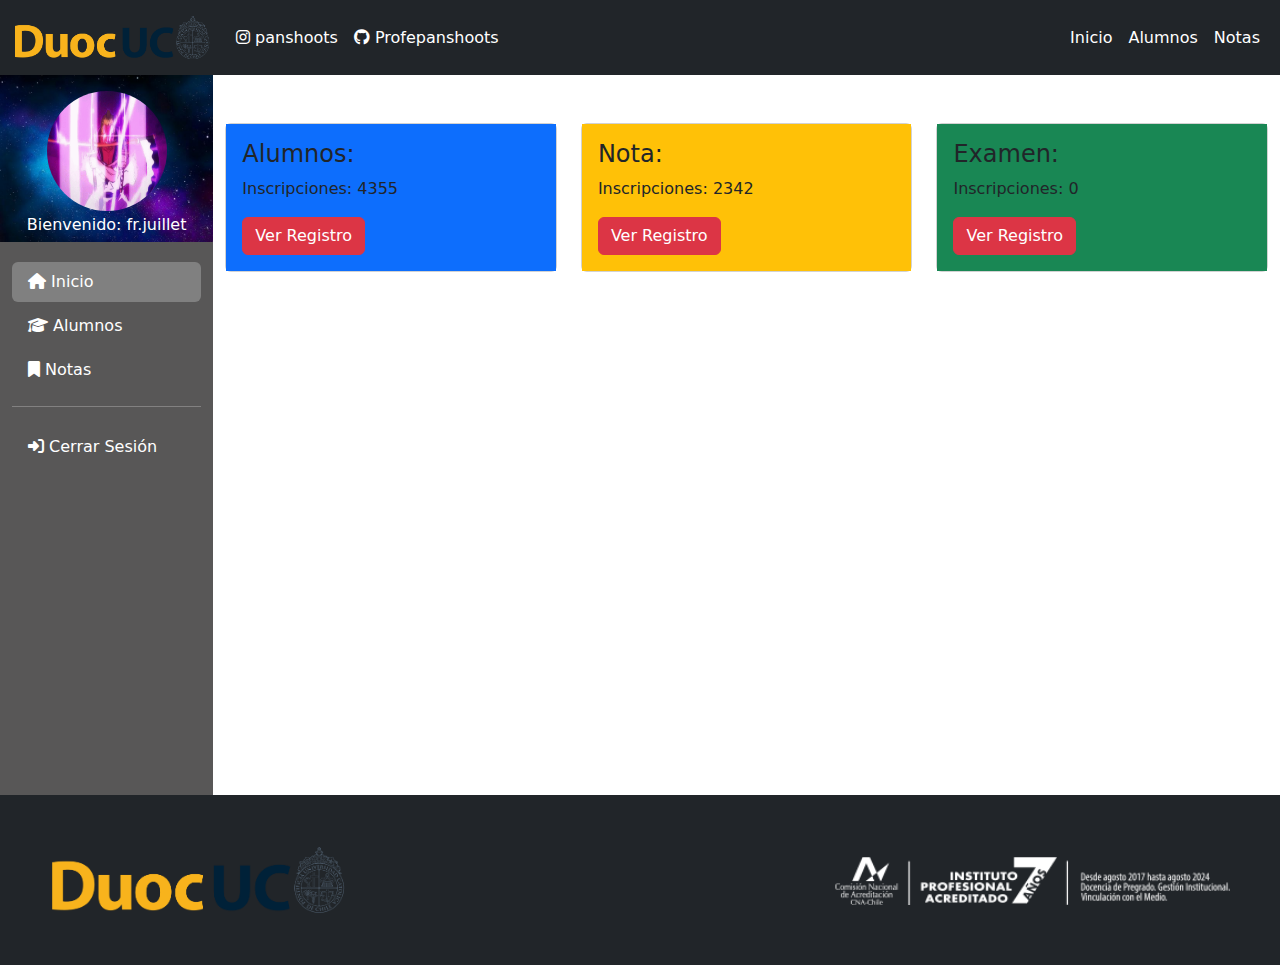
<file: index.html>
<!DOCTYPE html>
<html lang="en">

<head>
    <meta charset="UTF-8">
    <meta http-equiv="X-UA-Compatible" content="IE=edge">
    <meta name="viewport" content="width=device-width, initial-scale=1.0">
    <title>Document</title>
    <!-- Latest compiled and minified CSS -->
    <link href="https://cdn.jsdelivr.net/npm/bootstrap@5.1.3/dist/css/bootstrap.min.css" rel="stylesheet">
    <link rel="stylesheet" href="https://cdnjs.cloudflare.com/ajax/libs/font-awesome/6.1.1/css/all.min.css">
    <link rel="stylesheet" href="css/style.css">
</head>

<body>
    <nav class="navbar navbar-expand-sm bg-dark navbar-dark">
        <div class="container-fluid">
            <a class="navbar-brand" href="#"><img src="img/logo.png" alt="" width="200"></a>
            <button class="navbar-toggler" type="button" data-bs-toggle="collapse" data-bs-target="#collapsibleNavbar">
                <span class="navbar-toggler-icon"></span>
            </button>
            <ul class="navbar-nav">
                <li class="nav-item">
                    <a class="nav-link" href="#"><i class="fa-brands fa-instagram"></i> panshoots</a>
                </li>
                <li class="nav-item">
                    <a class="nav-link" href="#"><i class="fa-brands fa-github"></i> Profepanshoots</a>
                </li>
            </ul>
            <div class="collapse navbar-collapse justify-content-end" id="collapsibleNavbar">
                <ul class="navbar-nav">
                    <li class="nav-item">
                        <a class="nav-link" href="#">Inicio</a>
                    </li>
                    <li class="nav-item">
                        <a class="nav-link" href="#">Alumnos</a>
                    </li>
                    <li class="nav-item">
                        <a class="nav-link" href="#">Notas</a>
                    </li>
                </ul>
            </div>
        </div>
    </nav>

    <div class="container-fluid">
        <div class="row">
            <div class="col-sm-2 col-izq" style="min-height: 80vh;">
                <div class="row perfil">
                    <div class="col-sm-12 d-flex justify-content-center">
                        <img class="avatar mt-3" src="img/zoro-one-piece.gif" alt="">
                    </div>
                    <div class="col-sm-12 mt-1 d-flex justify-content-center">
                        <h6>Bienvenido: fr.juillet</h6>
                    </div>
                </div>
                <div class="row">
                    <div class="col-sm-12">
                        <ul class="nav nav-pills flex-column mt-3">
                            <li class="nav-item activo rounded mt-1">
                                <a class="nav-link" href="#"><i class="fa-solid fa-home"></i> Inicio</a>
                            </li>
                            <li class="nav-item mt-1">
                                <a class="nav-link" href="#"><i class="fa-solid fa-graduation-cap"></i> Alumnos</a>
                            </li>
                            <li class="nav-item mt-1">
                                <a class="nav-link" href="#"><i class="fa-solid fa-bookmark"></i> Notas</a>
                            </li>
                            <hr>
                            <li class="nav-item mt-1">
                                <a class="nav-link" href="#"><i class="fa-solid fa-right-to-bracket"></i> Cerrar
                                    Sesión</a>
                            </li>
                        </ul>
                    </div>
                </div>


            </div>
            <div class="col-sm-10">
                <div class="row mt-5">
                    <div class="col-sm-4">
                        <div class="card">
                            <div class="card-body bg-primary">
                                <h4 class="card-title">Alumnos:</h4>
                                <p class="card-text">Inscripciones: 4355</p>
                                <a href="#" class="btn btn-danger">Ver Registro</a>
                                
                            </div>
                        </div>
                    </div>
                    <div class="col-sm-4">
                        <div class="card">
                            <div class="card-body bg-warning">
                                <h4 class="card-title">Nota:</h4>
                                <p class="card-text">Inscripciones: 2342</p>
                                <a href="#" class="btn btn-danger">Ver Registro</a>
                                
                            </div>
                        </div>
                    </div>
                    <div class="col-sm-4">
                        <div class="card">
                            <div class="card-body bg-success">
                                <h4 class="card-title">Examen:</h4>
                                <p class="card-text">Inscripciones: 0</p>
                                <a href="#" class="btn btn-danger">Ver Registro</a>
                                
                            </div>
                        </div>
                    </div>
                </div>
                <div class="row">
                    <div class="col-sm-12">

                    </div>
                </div>
            </div>
        </div>
    </div>

    <div class="p-5 bg-dark text-white d-flex align-items-center justify-content-between">
        <img src="img/logo.png" alt="" width="300">
        <img src="img/acreditacion.png" alt="" width="400" height="50">
    </div>

    <!-- Latest compiled JavaScript -->
    <script src="https://cdn.jsdelivr.net/npm/bootstrap@5.1.3/dist/js/bootstrap.bundle.min.js"></script>
</body>

</html>
</file>
<file: css/style.css>
/* ESTILOS PARA EL NAV */

.nav-link {
    color: white;
}

.nav-link .fa-solid {
    transition: all 1s;
}

.nav-link:hover .fa-solid {
    transform: rotate(360deg);
}

.nav-link:hover {
    background-color: grey;
    color: white;
}

.activo {
    background-color: grey;
}

.avatar {
    width: 120px;
    height: 120px;
    border-radius: 50%;
}

.col-izq {
    background-color: rgb(88, 87, 87);
}

.perfil {
    background-image: url("../img/fondo.jpg");
    background-size: cover;
}

h6{ 
    color: white;
}

hr{
    color: white;
}
</file>
